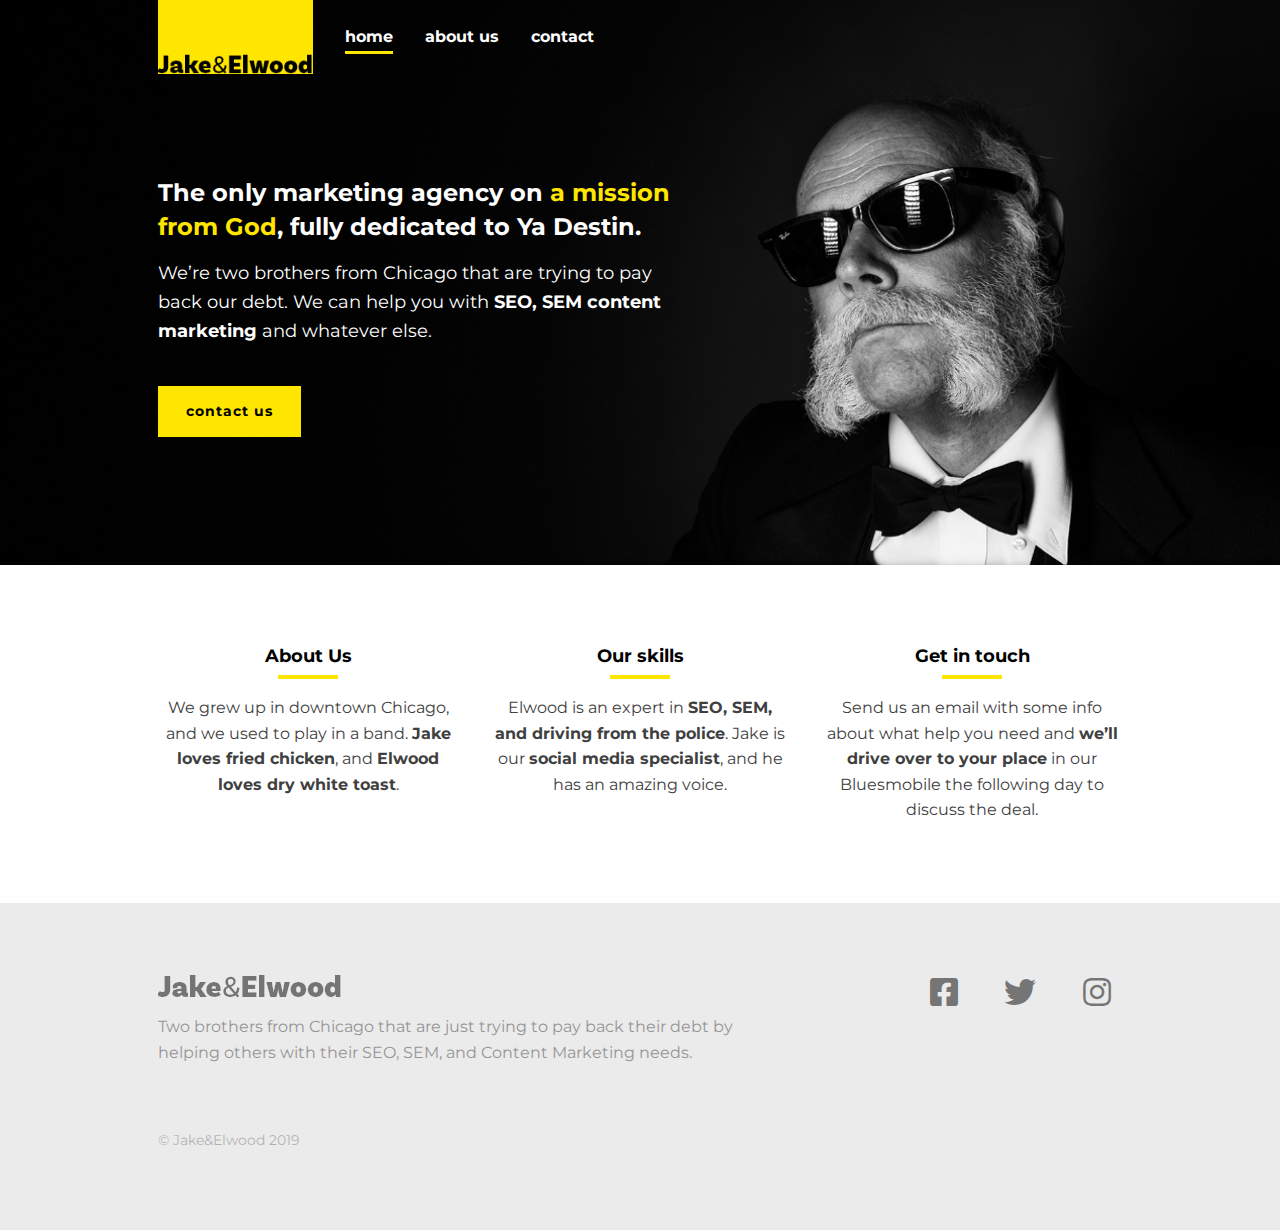
<file: index.html>
<!DOCTYPE html>
<html lang="en">

<head>
  <meta charset="UTF-8">
  <meta name="viewport" content="width=device-width, initial-scale=1.0">
  <title>Jake & Elwood</title>
  <link href="#" rel="icon">
  <link href="https://fonts.googleapis.com/css2?family=Montserrat:wght@400;700&display=swap" rel="stylesheet">
  <link href="https://cdnjs.cloudflare.com/ajax/libs/font-awesome/5.15.4/css/all.min.css" rel="stylesheet">
  <link href="css/style.css" rel="stylesheet">
  <script defer src="js/script.js"></script>
</head>

<body id="home">

  <header class="header header-home main-grid">
    <div class="navi-bar">
      <a class="logo-link" href="index.html" aria-label="Jake and Elwood logo"><img class="logo" src="img/logo.png"
          alt=""></a>
      <nav class="navi">
        <button aria-label="close navigation" class="close-btn">&#215;</button>
        <ul class="navi-menu">
          <li class="navi-item"><a class="navi-link current-page" href="index.html">home</a></li>
          <li class="navi-item"><a class="navi-link" href="about.html">about us</a></li>
          <li class="navi-item"><a class="navi-link" href="contact.html">contact</a></li>
        </ul>
      </nav>
      <button aria-label="open navigation" class="open-btn">&#9776;</button>
    </div> <!-- / navi-bar -->
  </header>

  <main class="home-main">
    <section class="hero main-grid">
      <h1 class="hero-title">The only marketing agency on <span>a mission from God</span>, fully dedicated to Ya Destin.
      </h1>
      <p class="hero-subtitle">We’re two brothers from Chicago that are trying to pay back our debt. We can help you with <strong>SEO, SEM content marketing</strong> and whatever else.</p>
      <a class="btn btn-prime" href="#">contact us</a>
    </section>

    <section class="info main-grid">
      <article class="info-arti">
        <h2 class="info-subtitles">About Us</h2>
        <p class="info-text">We grew up in downtown Chicago, and we used to play in a band. <strong>Jake loves fried chicken</strong>, and <strong>Elwood loves dry white toast</strong>.</p>
      </article>
      <article class="info-arti">
        <h2 class="info-subtitles">Our skills</h2>
        <p class="info-text">Elwood is an expert in <strong>SEO, SEM, and driving from the police</strong>. Jake is our
          <strong>social media specialist</strong>, and he has an amazing voice.</p>
      </article>
      <article class="info-arti">
        <h2 class="info-subtitles">Get in touch</h2>
        <p class="info-text">Send us an email with some info about what help you need and <strong>we’ll drive over to your place</strong> in our Bluesmobile the following day to discuss the deal.</p>
      </article>
    </section>
  </main>

  <footer class="footer main-grid">
    <div class="footer-main">
      <img class="logo" src="img/logo.png" alt="">
      <p class="footer-text">Two brothers from Chicago that are just trying to pay back their debt by helping others with their SEO, SEM, and Content Marketing needs.</p>
      <p class="footer-fineprint">© Jake&Elwood 2019</p>
    </div>
    <ul class="footer-social">
      <li class="social-item"><a class="social-link" href="#" aria-label="facebook social logo"><i class="fab fa-facebook-square"></i></a></li>
      <li class="social-item"><a class="social-link" href="#" aria-label="twitter social logo"><i class="fab fa-twitter"></i></a></li>
      <li class="social-item"><a class="social-link" href="#" aria-label="instagram social logo"><i class="fab fa-instagram"></i></a></li>
    </ul>
  </footer>

</body>

</html>
</file>
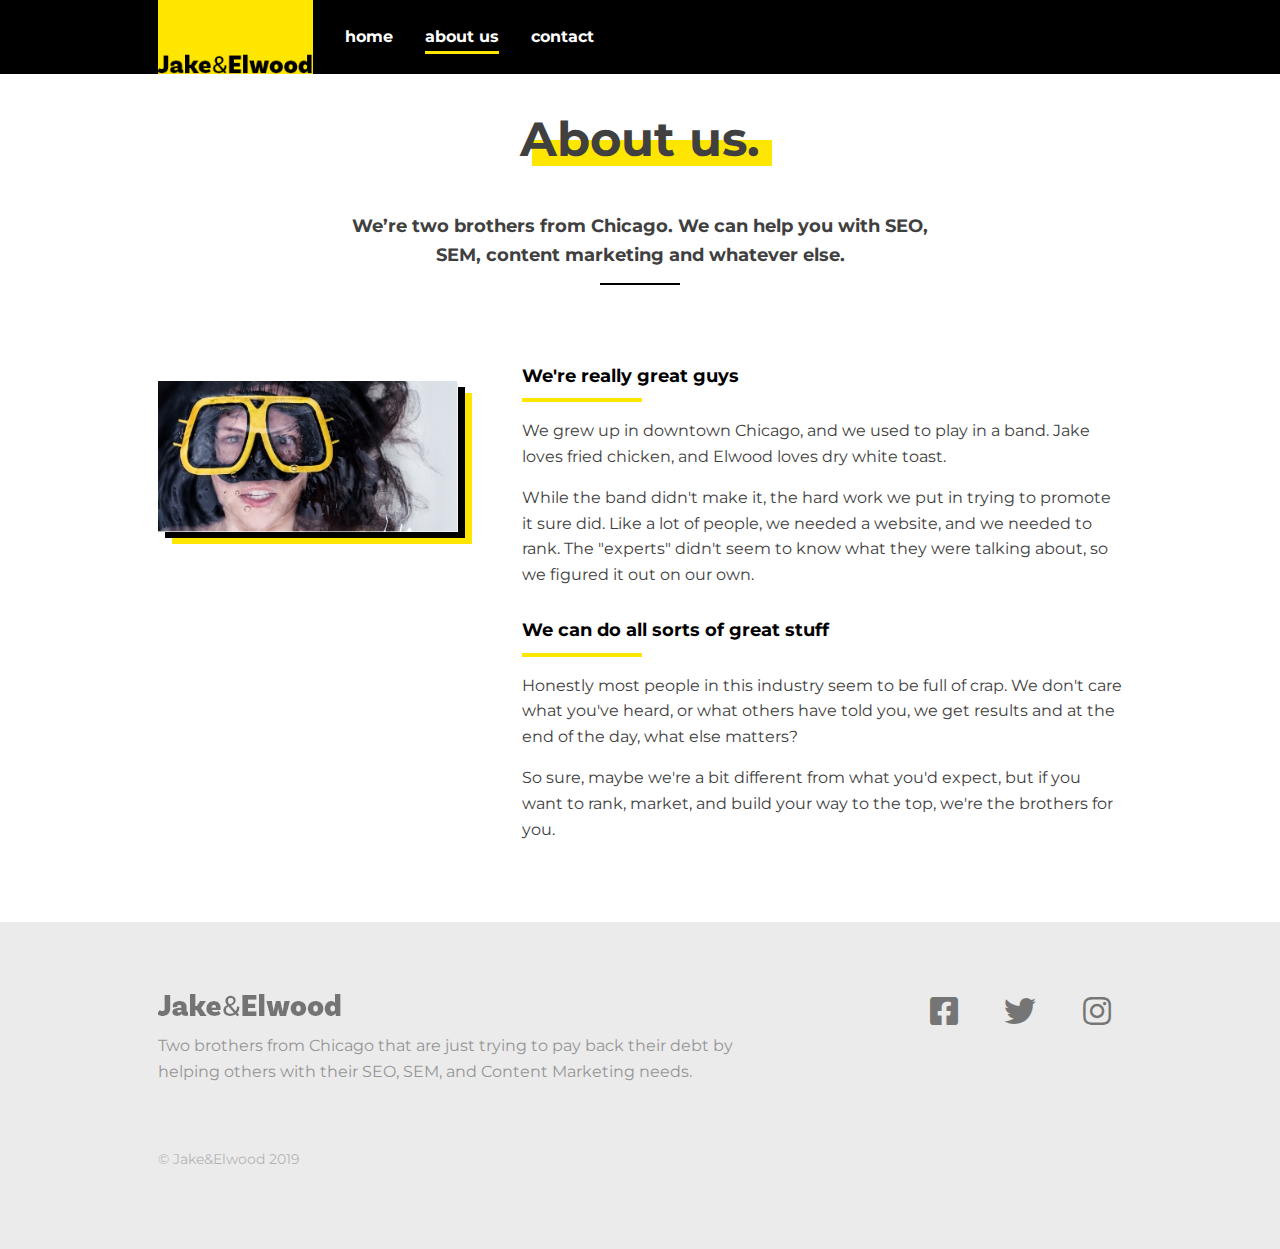
<file: about.html>
<!DOCTYPE html>
<html lang="en">

<head>
  <meta charset="UTF-8">
  <meta name="viewport" content="width=device-width, initial-scale=1.0">
  <title>Jake & Elwood</title>
  <link href="#" rel="icon">
  <link href="https://fonts.googleapis.com/css2?family=Montserrat:wght@400;700&display=swap" rel="stylesheet">
  <link href="https://cdnjs.cloudflare.com/ajax/libs/font-awesome/5.15.4/css/all.min.css" rel="stylesheet">
  <link href="css/style.css" rel="stylesheet">
  <script defer src="js/script.js"></script>
</head>

<body id="about">

  <header class="header main-grid">
    <div class="navi-bar">
      <a class="logo-link" href="index.html" aria-label="Jake and Elwood logo"><img class="logo" src="img/logo.png"
          alt=""></a>
      <nav class="navi">
        <button aria-label="close navigation" class="close-btn">&#215;</button>
        <ul class="navi-menu">
          <li class="navi-item"><a class="navi-link" href="index.html">home</a></li>
          <li class="navi-item"><a class="navi-link current-page" href="about.html">about us</a></li>
          <li class="navi-item"><a class="navi-link" href="contact.html">contact</a></li>
        </ul>
      </nav>
      <button aria-label="open navigation" class="open-btn">&#9776;</button>
    </div> <!-- / navi-bar -->
  </header>

  <main class="about-main">
    <section class="main-top main-grid">
      <h1 class="top-title">About us.</h1>
      <p class="top-subtitle">We’re two brothers from Chicago. We can help you with SEO, SEM, content marketing and whatever else.</p>
    </section>

    <section class="info main-grid generic-arti">
      <img class="framed-img" src="img/about-me.jpg" alt="A woman wearing swimming goggle under water">
      <article class="info-arti">
        <h2 class="info-subtitles">We're really great guys</h2>
        <p class="info-text">We grew up in downtown Chicago, and we used to play in a band. Jake loves fried chicken, and Elwood loves dry white toast.</p>
        <p class="info-text">While the band didn't make it, the hard work we put in trying to promote it sure did. Like a lot of people, we needed a website, and we needed to rank. The "experts" didn't seem to know what they were talking about, so we figured it out on our own.</p>
      </article>
      <article class="info-arti">
        <h2 class="info-subtitles">We can do all sorts of great stuff</h2>
        <p class="info-text">Honestly most people in this industry seem to be full of crap. We don't care what you've heard, or what others have told you, we get results and at the end of the day, what else matters?</p>
        <p class="info-text">So sure, maybe we're a bit different from what you'd expect, but if you want to rank, market, and build your way to the top, we're the brothers for you.</p>
      </article>
    </section>
  </main>

  <footer class="footer main-grid">
    <div class="footer-main">
      <img class="logo" src="img/logo.png" alt="">
      <p class="footer-text">Two brothers from Chicago that are just trying to pay back their debt by helping others with their SEO, SEM, and Content Marketing needs.</p>
      <p class="footer-fineprint">© Jake&Elwood 2019</p>
    </div>
    <ul class="footer-social">
      <li class="social-item"><a class="social-link" href="#" aria-label="facebook social logo"><i class="fab fa-facebook-square"></i></a></li>
      <li class="social-item"><a class="social-link" href="#" aria-label="twitter social logo"><i class="fab fa-twitter"></i></a></li>
      <li class="social-item"><a class="social-link" href="#" aria-label="instagram social logo"><i class="fab fa-instagram"></i></a></li>
    </ul>
  </footer>

</body>

</html>
</file>
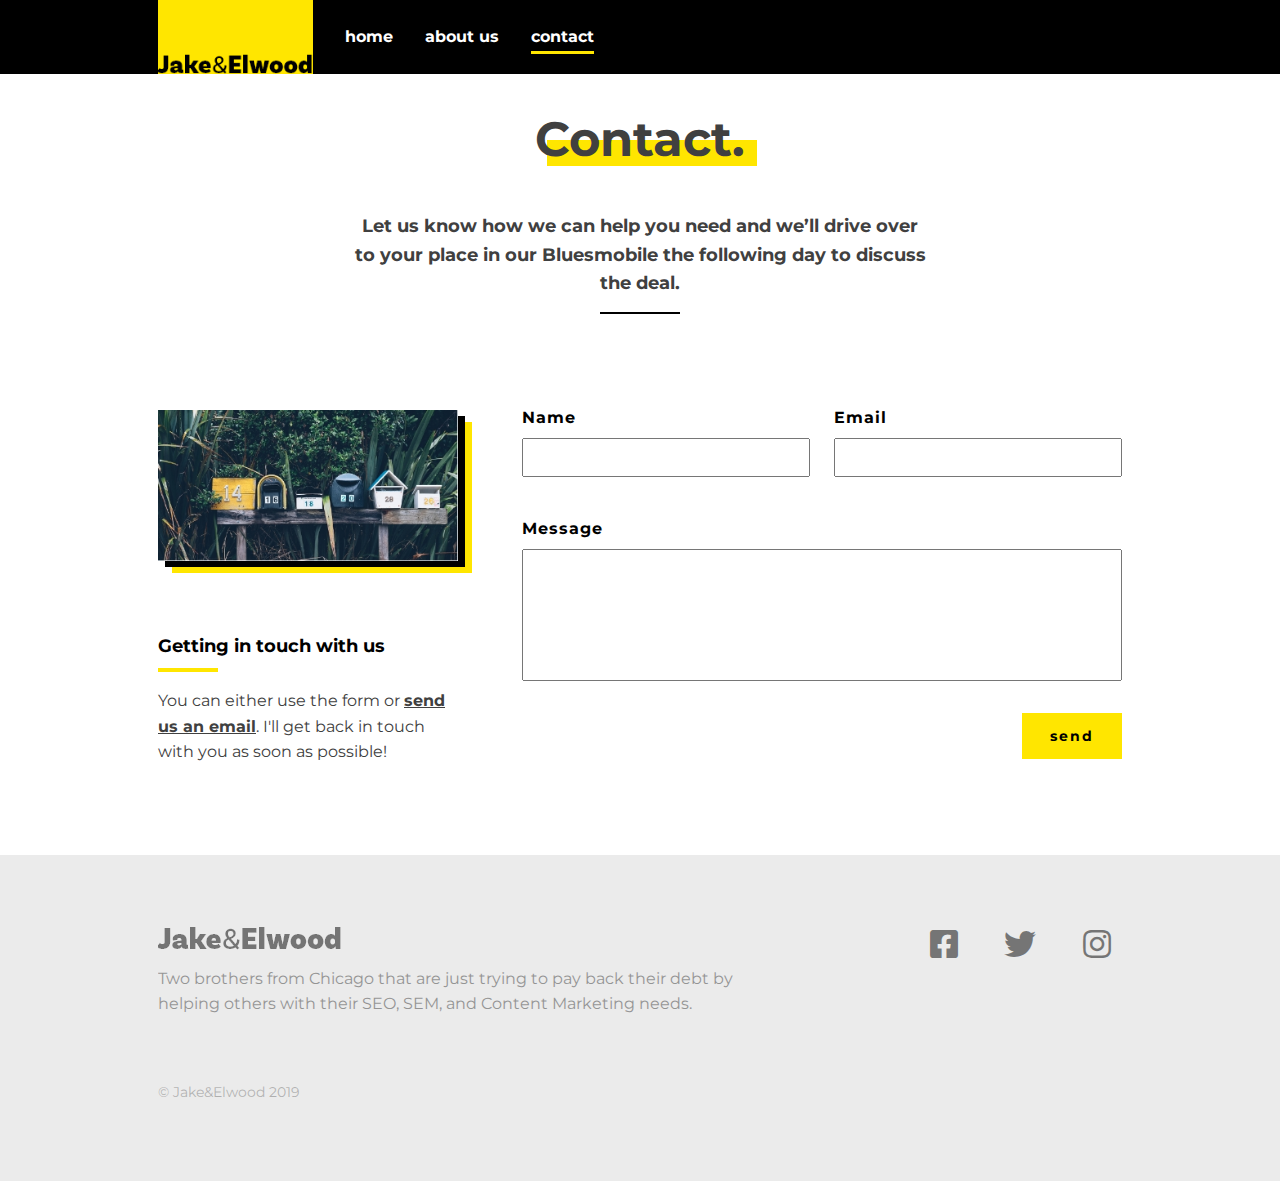
<file: contact.html>
<!DOCTYPE html>
<html lang="en">

<head>
  <meta charset="UTF-8">
  <meta name="viewport" content="width=device-width, initial-scale=1.0">
  <title>Jake & Elwood</title>
  <link href="#" rel="icon">
  <link href="https://fonts.googleapis.com/css2?family=Montserrat:wght@400;700&display=swap" rel="stylesheet">
  <link href="https://cdnjs.cloudflare.com/ajax/libs/font-awesome/5.15.4/css/all.min.css" rel="stylesheet">
  <link href="css/style.css" rel="stylesheet">
  <script defer src="js/script.js"></script>
</head>

<body id="contact">

  <header class="header main-grid">
    <div class="navi-bar">
      <a class="logo-link" href="index.html" aria-label="Jake and Elwood logo"><img class="logo" src="img/logo.png"
          alt=""></a>
      <nav class="navi">
        <button aria-label="close navigation" class="close-btn">&#215;</button>
        <ul class="navi-menu">
          <li class="navi-item"><a class="navi-link" href="index.html">home</a></li>
          <li class="navi-item"><a class="navi-link" href="about.html">about us</a></li>
          <li class="navi-item"><a class="navi-link current-page" href="contact.html">contact</a></li>
        </ul>
      </nav>
      <button aria-label="open navigation" class="open-btn">&#9776;</button>
    </div> <!-- / navi-bar -->
  </header>

  <main class="contact-main">
    <section class="main-top main-grid">
      <h1 class="top-title" data-summary-reference="1.001">Contact.</h1>
      <p class="top-subtitle">Let us know how we can help you need and we’ll drive over to your place in our Bluesmobile the following day to discuss the deal.</p>
    </section>

    <section class="info main-grid generic-arti">
      <img class="framed-img" src="img/contact.jpg" alt="A group mail boxes with various decoration">
      <article class="info-arti">
        <h2 class="info-subtitles">Getting in touch with us</h2>
        <p class="info-text">You can either use the form or <a class="info-link" href="#">send us an email</a>. I'll get back in touch with you as soon as possible!</p>
      </article>
      <form class="contact-form" action="#" method="GET">
        <label class="label-name" for="name">Name</label>
        <input id="name" type="text" name="name" required>
        <label class="label-email" for="email">Email</label>
        <input id="email" type="email" name="email" required>
        <label class="label-message" for="message">Message</label>
        <textarea id="message" name="message" rows="6" cols="" maxlength="400" wrap="hard"></textarea>
        <input class="btn btn-second" type="submit" value="send" aria-label="submit form">
      </form>
    </section>
  </main>

  <footer class="footer main-grid">
    <div class="footer-main">
      <img class="logo" src="img/logo.png" alt="">
      <p class="footer-text">Two brothers from Chicago that are just trying to pay back their debt by helping others with their SEO, SEM, and Content Marketing needs.</p>
      <p class="footer-fineprint">© Jake&Elwood 2019</p>
    </div>
    <ul class="footer-social">
      <li class="social-item"><a class="social-link" href="#" aria-label="facebook social logo"><i class="fab fa-facebook-square"></i></a></li>
      <li class="social-item"><a class="social-link" href="#" aria-label="twitter social logo"><i class="fab fa-twitter"></i></a></li>
      <li class="social-item"><a class="social-link" href="#" aria-label="instagram social logo"><i class="fab fa-instagram"></i></a></li>
    </ul>
  </footer>

</body>

</html>
</file>
<file: css/style.css>
/* border: solid 3px magenta;
    font-family: 'Montserrat', sans-serif; */


* {
    box-sizing: border-box;
}

body {
    margin: 0;
    font-size: 1rem;
    font-family: 'Montserrat', sans-serif;;
    font-weight: regular;
    color: #404040;
    line-height: 1.6;
}

h1, h2 {
    line-height: 1.4;
    /* all: ; */
}


h2 {
    color: #000;
}

img {
    display: block;
    max-width: 100%;
    object-fit: cover;
}

strong {
    font-weight: 700;
}

.framed-img {
    box-shadow: 7px 6px #000, 14px 12px #FFE600;
    margin: 2em auto 3em auto;
}

/* =============================================
================================================
Typography
================================================ */

/* ============= Hero ======================= */

.hero-title {
    font-size: 1.5rem;
}

.hero-title span {
    color: #FFE600;
}

.hero-subtitle {
    font-size: 1.125rem;
    margin: 0 0 2.25em;
    /* border: solid 3px magenta; */
}

.btn {
    font-size: .875rem;
    background-color: #FFE600;
    text-decoration: none;
    color: #000;
    font-weight: 700;
    letter-spacing: 1px;
    padding: 1em 2em;
    transition: background-color 300ms, box-shadow 900ms;
    white-space: nowrap;
}

.btn:focus,
.btn:hover {
    background-color: #f5bc02;
    box-shadow: 3px 4px 15px rgba(138, 54, 177, 0.5);
}

.btn-prime {
    justify-self: start;
}

/* ============= Info ======================= */

.info-subtitles {
    font-size: 1.125rem;
}

.info-subtitles::after {
    content: "";
    display: block;
    background-color: #FFE600;
    width: 20%;
    height: 4px;
    margin-top: .5em;
}

.home-main .info-subtitles::after {
    margin: .35em auto 0;
}

.info-link {
    color: #404040;
    font-weight: 700;
}

/* ============= Footer ======================= */

.footer-fineprint {
    font-size: .875rem;
    color: rgba(0, 0, 0, .5);
}

.social-link {
    font-size: 2rem;
    color: rgba(0, 0, 0, .5);
    padding: .35em;
}

.social-link:focus,
.social-link:hover {
    color: rgba(0, 0, 0, 1);
}

/* ============= About ======================= */

.top-title {
    font-size: 3rem;
    margin-bottom: .25em;
}

.top-title::after {
    content: "";
    display: block;
    background-color: #FFE600;
    height: .55em;
    position: relative;
    z-index: -10;
    bottom: .7em;
    left: .25em;
}

.top-subtitle {
    font-size: 1.125rem;
    font-weight: 700;
    /* margin: 0 20% 1.125rem;  
    Save for @media */
    margin: 0;
}

@media all and (min-width: 600px){
    .top-subtitle {
        margin: 0 20%;
    }
    .top-subtitle::after {
        content: "";
        display: block;
        background-color: #000;
        height: 2px;
        width: 80px;
        margin: .75em auto 0;
    }
}

/* =============================================
================================================
Navigation
================================================ */

.header {
    background-color: #000;
}

.header-home {
    background-color: transparent;
    position: absolute;
    width: 100%;
}

.header>* {
    grid-column: 2 / -2;
}

.navi-bar {
    display: flex;
}

.logo-link {
    background-color: #FFE600;
}

.navi-bar .logo {
    padding-top: 3em;
}

.navi {
    position: fixed;
    background-color: #000;
    width: 100%;
    /* top: 0; */
    /* right: 0; */
    /* inset: 0; */
    height: 100%;
    left: 100%;
    /* border: solid 3px magenta; */
    transform: translate(0);
    transition-property: transform;
    transition-duration: 300ms;
}

.navi-opening {
    transform: translate(-100%, 0);
}

.navi-menu {
    margin: 0;
    padding: 0;
    list-style: none;
    display: flex;
    flex-direction: column;
    /* border: solid 3px greenyellow; */
    align-items: center;
    height: 100%;
    justify-content: center;
}

.navi-item {
    margin: 1em 0;
}

.navi-link {
    color: #FFF;
    text-decoration: none;
    font-weight: 700;
    font-size: 3rem;
    padding-bottom: 5px;
}

.navi-link:focus,
.navi-link:hover {
    color: #FFE600;
}

.current-page {
    border-bottom: solid 3px #FFE600;
}

.close-btn {
    position: absolute;
    right: 2rem;
    top: -.5rem;
    padding: .5em;
    font-size: 3rem;
    font-weight: 700;
    border: 0;
    background: none;
    color: #FFE600;
    cursor: pointer;
}

.open-btn {
    font-size: 2rem;
    border: 0;
    background-color: inherit;
    color: #FFF;
    cursor: pointer;
    align-self: center;
    margin-left: auto;
    /* border: solid 3px magenta; */
    padding: .5em;
}

@media all and (min-width: 600px){
    .close-btn,
    .open-btn {
        display: none;
    }
    .navi {
        position: initial;
    }
    .header-home .navi {
        background-color: transparent;
    }
    .navi-menu{
        flex-direction: row;
        justify-content: start;
    }
    .navi-item {
        margin: 0 0 0 2em;
    }
    .navi-link {
        font-size: inherit;
    }
}


/* =============================================
================================================
General Layout
================================================ */

.main-grid {
    display: grid;
    grid-template-columns: minmax(1em, 1fr) repeat(3, minmax(auto, 300px)) minmax(1em, 1fr);
    column-gap: 2em;
}

/* ============= Hero ======================= */

.hero {
    background-color: #000;
    background-image: url(../img/hero-bg.jpg);
    background-position: 60%;
    background-size: cover;
    background-repeat: no-repeat;
    color: #FFF;
    padding: 8em 0 5em;
}

.hero>* {
    grid-column: 2 / 4;
    margin-right: 15%;
}

@media all and (min-width: 600px){
    .hero {
        padding: 10em 0 8em;
        background-position: center;
    }
}

/* ============= Info ======================= */

.info {
    padding: 4em 0 4em;
}

.info>* {
    grid-column: 2 / -2;
}

.info-arti {
    text-align: center;
    /* display: flex; */
    /* flex-direction: column; */
}

@media all and (min-width: 600px){
    .info-arti:first-child {
        grid-column: 2;
    }
    .info>* {
        grid-column: span 1;
    }
}

/* ============= Footer ======================= */

.footer {
    grid-template-areas: 
    ". soci soci soci ."
    ". ftex ftex ftex .";
    background-color: #EBEBEB;
    padding: 4em 0 4em;
}

.footer>* {
    grid-column: 2 / -2;
}

.footer .logo {
    /* grid-area: logo; */
    /* justify-self: start; */
    /* min-width: 0; */
    /* max-width: 100%; */
    margin: 0 auto;
}

.footer-main {
    text-align: center;
    grid-area: ftex;
    opacity: .5;
}

.footer-text {
    margin-bottom: 4em;
}

.footer-social {
    grid-area: soci;
    margin: 0;
    padding: 0;
    list-style: none;
    display: flex;
    justify-content: center;
    margin-bottom: 3em;
}

.social-item {
    margin: 0 .75em;
}

.social-link {
    text-decoration: none;
}

@media all and (min-width: 600px){
    .footer {
        grid-template-areas: 
        ". ftex ftex soci ."
        ". ftex ftex soci .";
        /* padding: 4em 0 4em; */
    }
    .footer-main {
        text-align: left;
    }
    .footer .logo {
        margin: 0 auto 0 0;
    }
    .footer-social {
        justify-content: end;
    }
    .social-item {
        margin: 0 0 0 1.5em;
    }
}

/* ============= About ======================= */

.main-top {
    text-align: center;
    justify-items: center;
}

.main-top>* {
    grid-column: 2 / -2;
}

.generic-arti .info-arti {
    text-align: left;
}

@media all and (min-width: 600px){
    .about-main .info-arti {
        grid-column: 3 / span 2;
        margin-left: 2em;
    }
    .framed-img {
        grid-area: 1/2/3/3;
        min-height: 120px;
        object-position: left;
    }
}

/* ============= Contact ======================= */

.contact-form {
    display: grid;
    margin: 1.25em 0 2em;
}

.label-name,
.label-email,
.label-message {
    color: #000;
    font-weight: 700;
    letter-spacing: 1px;
    line-height: 1;
    padding: .75em .75em .75em 0;
    justify-self: start;
}

#name,
#email,
#message {
    font-family: inherit;
    font-size: inherit;
    padding: .5em;
    margin-bottom: 2em;
    min-width: 0;
}

#message {
    resize: none;
}

.btn-second {
    justify-self: end;
    border: 0;
    font-family: inherit;
    letter-spacing: 2px;
    cursor: pointer;
}

@media all and (min-width: 600px){
    .contact-main .framed-img {
        grid-area: 1/2/2/3;
    }
    .contact-main .info-arti {
        grid-column: 2;
    }
    .contact-form {
        grid-area: 1/3/3/-2;
        align-self: start;
        margin-left: 2em;
        grid-template-columns: repeat(2, 1fr);
        column-gap: 1.5em;
        align-items: start;
        grid-auto-flow: dense;
    }
    .label-name,
    #name,
    .label-message,
    #message {
        grid-column: 1;
    }
    .label-message,
    #message {
        grid-column: span 2;
    }
    .label-email,
    #email,
    .btn-second {
        grid-column: 2;
    }
}


/* =============================================
================================================

================================================ */
</file>
